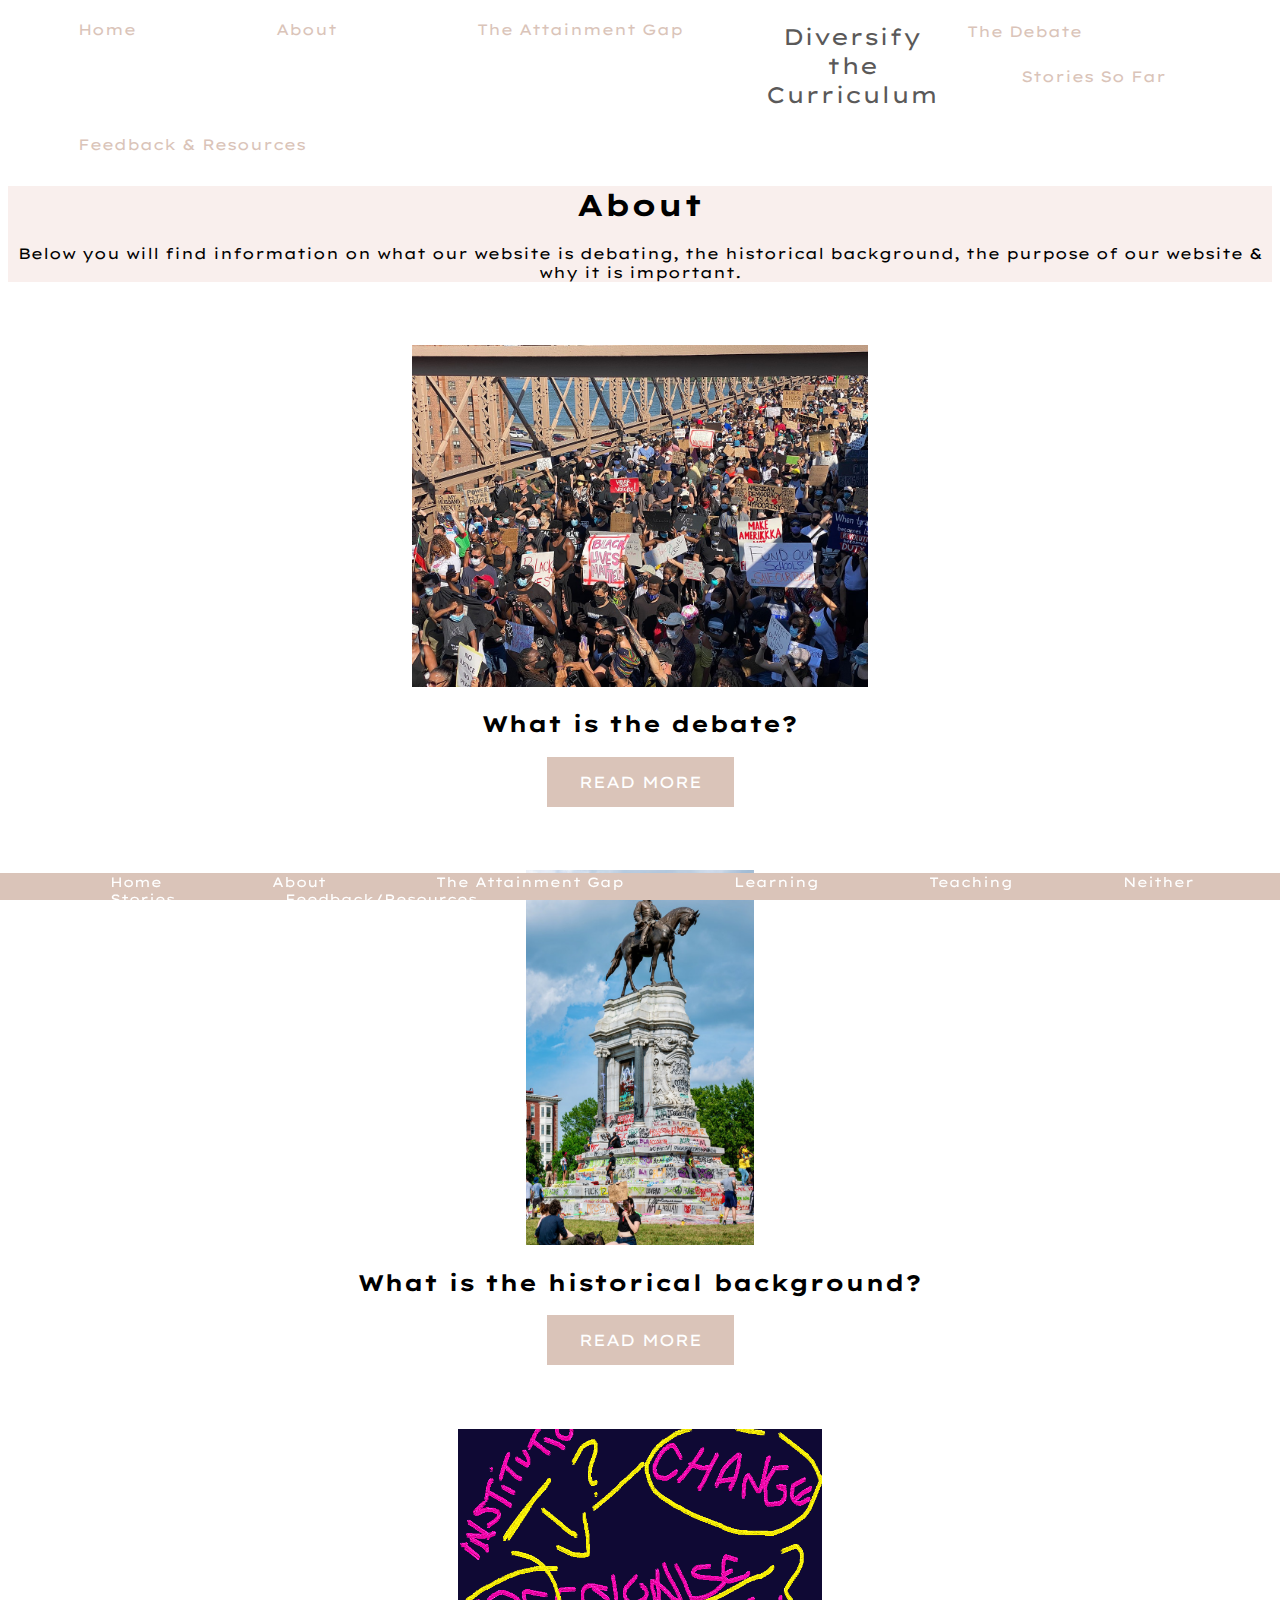
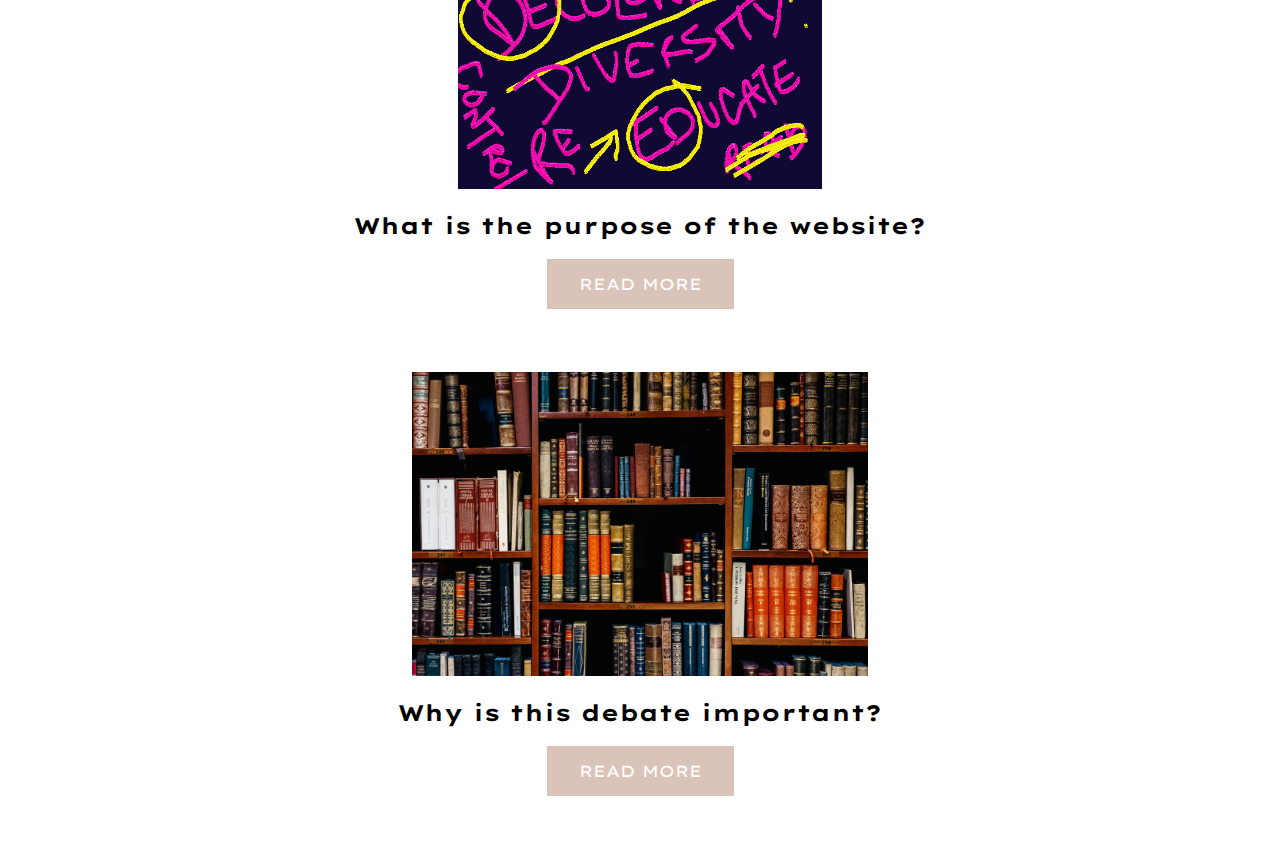
<file: 2258255M/about.html>
<!Doctype html>
<html lang="en">
<head>
  <meta charset="utf-8">
  <meta name="viewport" content="width=device-width, initial-scale=1.0">
  <title>Decolonising Higher Education Insitutions</title>
  <link rel="stylesheet" type="text/css" href="css.css"/>
  <link rel="preconnect" href="https://fonts.gstatic.com">
  <link href="https://fonts.googleapis.com/css2?family=Lexend+Mega&display=swap" rel="stylesheet">
</head>

<body> 

<!-- navigation bar -->
<div class="navbar">
  <a href="index.html">Home</a>
  <a href="about.html">About</a>
  <a href="attainmentgap.html">The Attainment Gap</a>
  <div id="changeText">Diversify<br>the<br>Curriculum</div>
  <div class="dropdown">
    <button class="dropbtn">The Debate
      <i class="fa fa-caret-down"></i>
    </button>
    <div class="dropdown-content">
      <a href="readinglist.html">Learning</a>
      <a href="teaching.html">Teaching</a>
       <a href="neither.html">Neither</a>
    </div>
  </div>
  <a href="stories.html">Stories So Far</a>
  <a href="feedback.html">Feedback & Resources</a>
</div>



<!--heading-->

<div class="container">
  <h1>About</h1>
    <p>Below you will find information on what our website is debating, the historical background, the purpose of our website & 
    why it is important.
    </p>
</div>

<!--what is the debate-->

<div class="story1">
<img src="image/protest.jpg" alt="blm protest">
<h2>What is the debate?</h2>
    <button onclick="myFunction4()">READ MORE</button>
    <p id="reveal4"></p>
</div>


<!--history-->

<div class="story2">
    <img src="image/statue.png" alt="colonial statue with graffiti all over it">
    <h2>What is the historical background?</h2>
        <button onclick="myFunction5()">READ MORE</button>
        <p id="reveal5"></p>
    </div>


<!--purpose-->
  

<div class="story3">
  <img src="image/decolonisedesign.png" alt="graphic of buzzwords">
  <h2>What is the purpose of the website?</h2>
      <button onclick="myFunction6()">READ MORE</button>
      <p id="reveal6"></p>
  </div>


<!--important-->

<div class="story1">
  <img src="image/library.jpg" alt="bookshelf">
  <h2>Why is this debate important?</h2>
      <button onclick="myFunction7()">READ MORE</button>
      <p id="reveal7"></p>
  </div>







    <footer>
      <div class="footer">
        <a href="index.html">Home</a>
        <a href="about.html">About</a>
        <a href="attainmentgap.html">The Attainment Gap</a>
            <a href="readinglist.html">Learning</a>
            <a href="teaching.html">Teaching</a>
             <a href="neither.html">Neither</a>
        <a href="stories.html">Stories</a>
        <a href="feedback.html">Feedback/Resources</a>
      </div>
    </footer>
    

    <script src="myscript.js"></script>
</body>
</html>
</file>
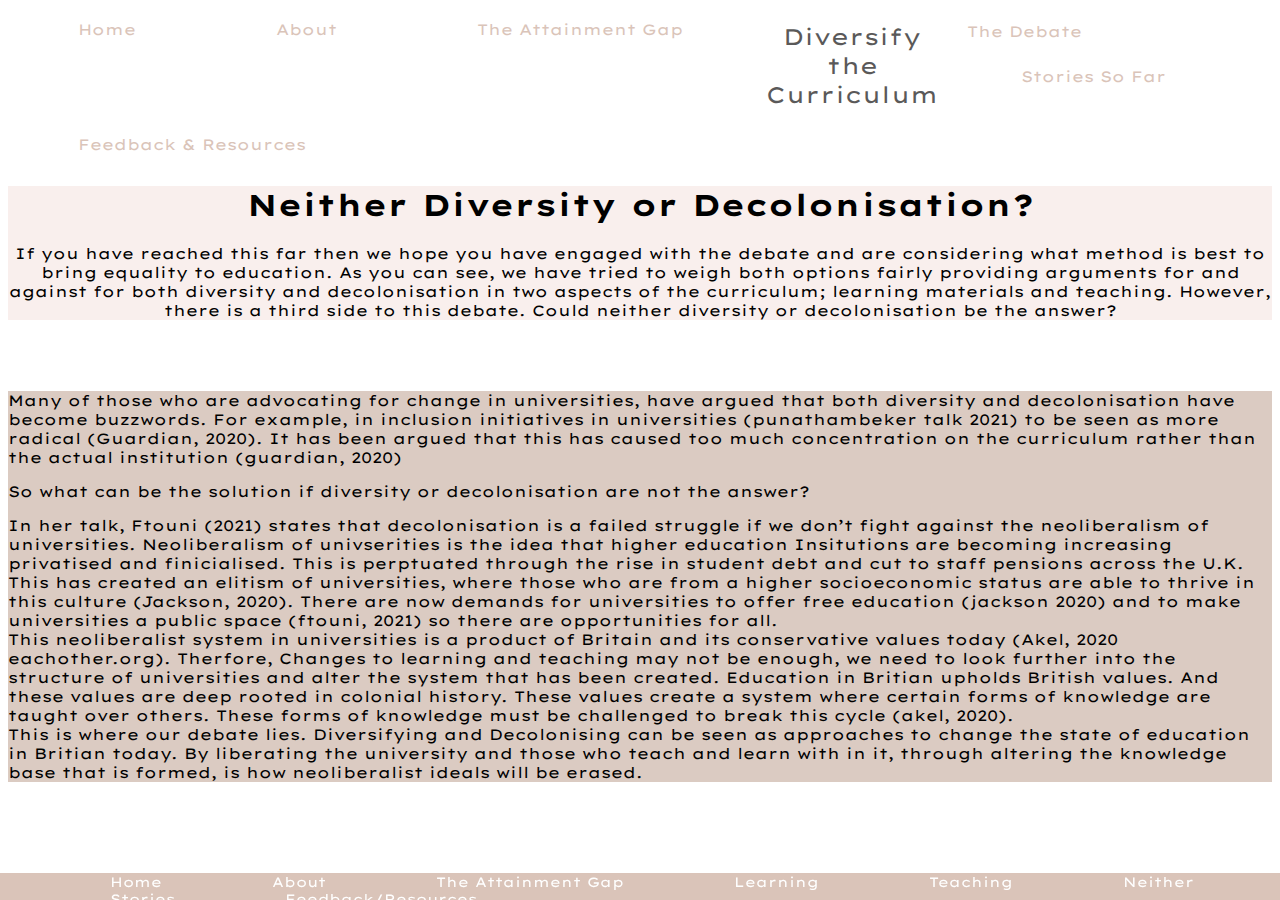
<file: 2258255M/neither.html>
<!Doctype html>
<html lang="en">
<head>
  <meta charset="utf-8">
  <meta name="viewport" content="width=device-width, initial-scale=1.0">
  <title>Decolonising Higher Education Insitutions</title>
  <link rel="stylesheet" type="text/css" href="css.css"/>
  <link rel="preconnect" href="https://fonts.gstatic.com">
  <link href="https://fonts.googleapis.com/css2?family=Lexend+Mega&display=swap" rel="stylesheet">
</head>

<body> 

<!-- navigation bar -->
<div class="navbar">
  <a href="index.html">Home</a>
  <a href="about.html">About</a>
  <a href="attainmentgap.html">The Attainment Gap</a>
  <div id="changeText">Diversify<br>the<br>Curriculum</div>
  <div class="dropdown">
    <button class="dropbtn">The Debate
      <i class="fa fa-caret-down"></i>
    </button>
    <div class="dropdown-content">
      <a href="readinglist.html">Learning</a>
      <a href="teaching.html">Teaching</a>
       <a href="neither.html">Neither</a>
    </div>
  </div>
  <a href="stories.html">Stories So Far</a>
  <a href="feedback.html">Feedback & Resources</a>
</div>



<!--heading-->

<div class="container">
  <h1>Neither Diversity or Decolonisation?</h1>
    <p>If you have reached this far then we hope you have engaged with the debate and are considering what method is best to bring equality
    to education. As you can see, we have tried to weigh both options fairly providing arguments for and against for both diversity
    and decolonisation in two aspects of the curriculum; learning materials and teaching. However, there is a third side to this debate.
    Could neither diversity or decolonisation be the answer?</p>
</div>

<br>
<br>
<br>
<br>

<div class="diverse">
  <p>Many of those who are advocating for change in universities, have argued that both diversity and decolonisation have become buzzwords.
    For example, in inclusion initiatives in universities (punathambeker talk 2021) to be seen as more radical (Guardian, 2020).
    It has been argued that this has caused too much concentration on the curriculum rather than the actual institution (guardian, 2020)</p>
    <p>So what can be the solution if diversity or decolonisation are not the answer?</p>
    <p>In her talk, Ftouni (2021) states that decolonisation is a failed struggle if we don’t fight against the neoliberalism of universities.
    Neoliberalism of univserities is the idea that higher education Insitutions are becoming increasing privatised and finicialised. 
    This is perptuated through the rise in student debt and cut to staff pensions across the U.K. This has created an elitism of 
    universities, where those who are from a higher socioeconomic status are able to thrive in this culture (Jackson, 2020). There are now
    demands for universities to offer free education (jackson 2020) and to make universities a public space (ftouni, 2021) so there are
    opportunities for all.</br>
    This neoliberalist system in universities is a product of Britain and its conservative values today (Akel, 2020 eachother.org).
    Therfore, Changes to learning and teaching may not be enough, we need to look further into the structure of universities and 
    alter the system that has been created. Education in Britian upholds British values. And these values are deep rooted in colonial history.
    These values create a system where certain forms of knowledge are taught over others. These forms of knowledge must be challenged to
    break this cycle (akel, 2020).<br>
    This is where our debate lies. Diversifying and Decolonising can be seen as approaches to change the state of education in Britian today.
    By liberating the university and those who teach and learn with in it, through altering the knowledge base that is formed, is how 
    neoliberalist ideals will be erased.</p> 
</div>
  


<footer>
  <div class="footer">
    <a href="index.html">Home</a>
    <a href="about.html">About</a>
    <a href="attainmentgap.html">The Attainment Gap</a>
        <a href="readinglist.html">Learning</a>
        <a href="teaching.html">Teaching</a>
         <a href="neither.html">Neither</a>
    <a href="stories.html">Stories</a>
    <a href="feedback.html">Feedback/Resources</a>
  </div>
</footer>



<script src="myscript.js"></script>
</body>
</html>
</file>
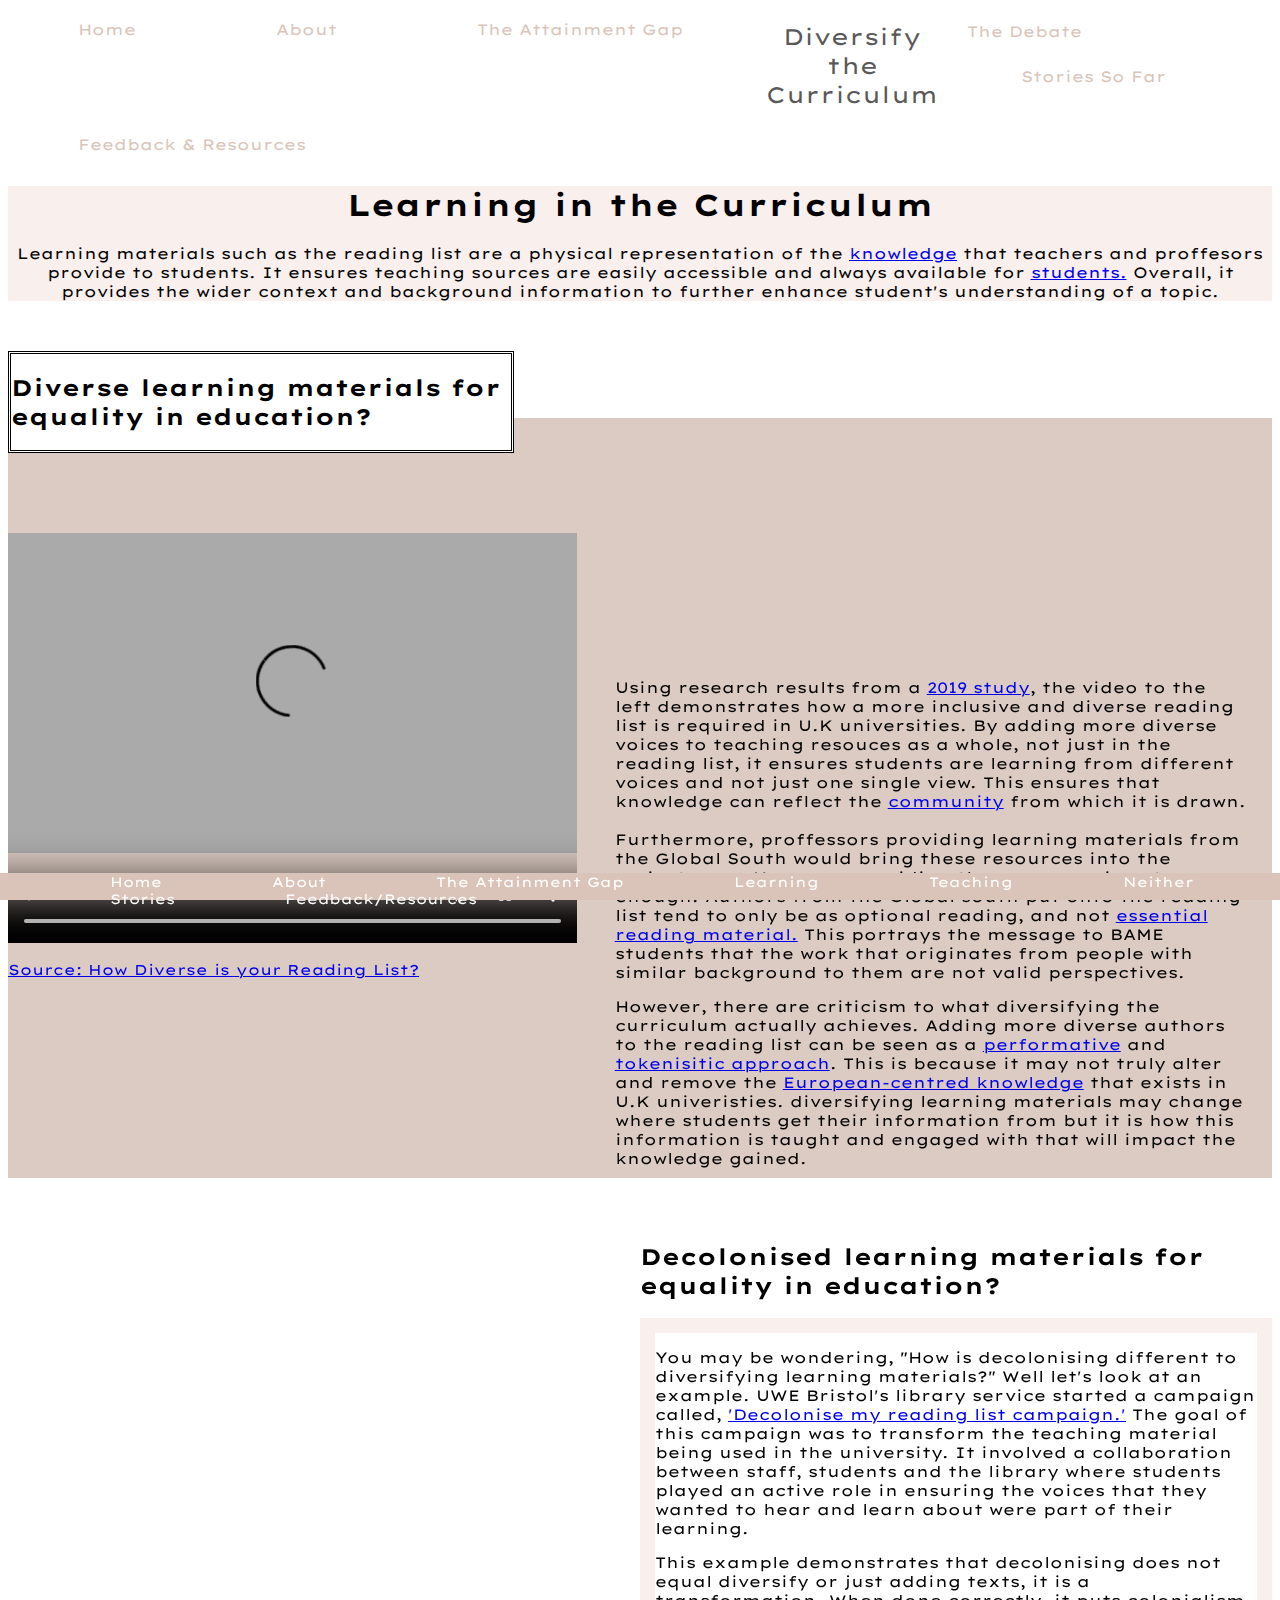
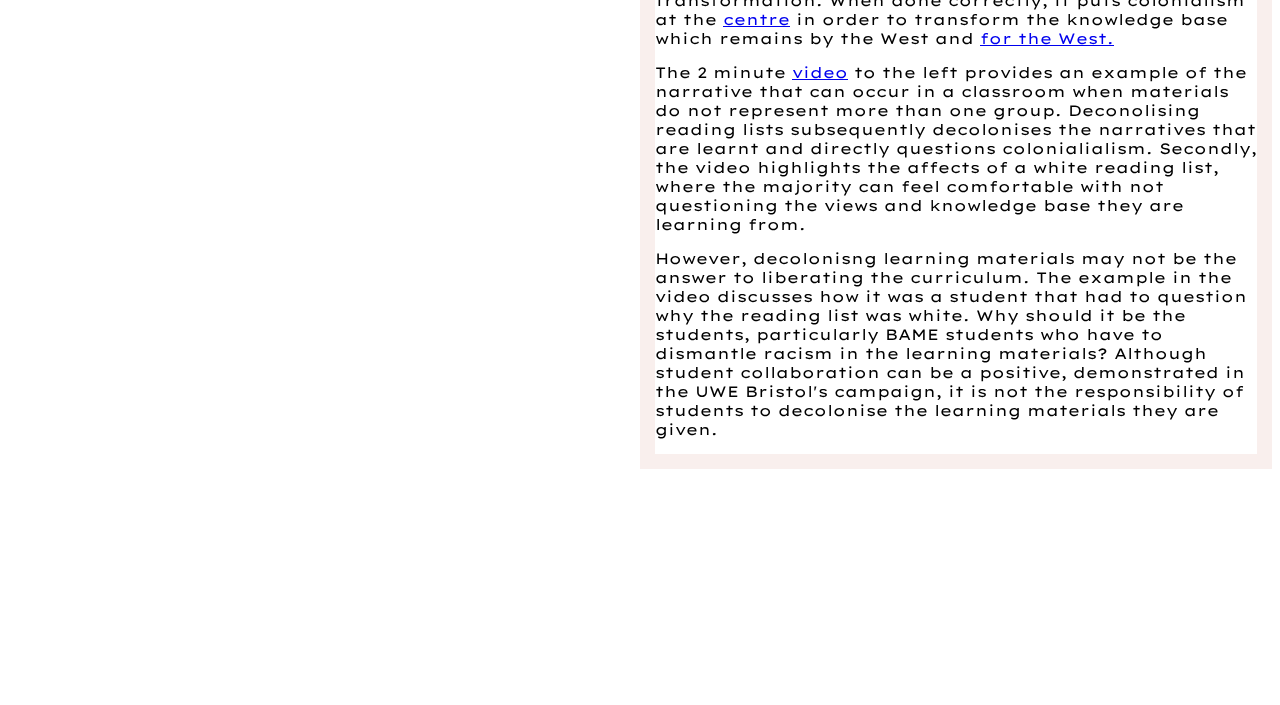
<file: 2258255M/readinglist.html>
<!Doctype html>
<html lang="en">
<head>
  <meta charset="utf-8">
  <meta name="viewport" content="width=device-width, initial-scale=1.0">
  <title>Decolonising Higher Education Insitutions</title>
  <link rel="stylesheet" type="text/css" href="css.css"/>
  <link rel="preconnect" href="https://fonts.gstatic.com">
  <link href="https://fonts.googleapis.com/css2?family=Lexend+Mega&display=swap" rel="stylesheet">
</head>

<body> 

<!-- navigation bar -->
<div class="navbar">
  <a href="index.html">Home</a>
  <a href="about.html">About</a>
  <a href="attainmentgap.html">The Attainment Gap</a>
  <div id="changeText">Diversify<br>the<br>Curriculum</div>
  <div class="dropdown">
    <button class="dropbtn">The Debate
      <i class="fa fa-caret-down"></i>
    </button>
    <div class="dropdown-content">
      <a href="readinglist.html">Learning</a>
      <a href="teaching.html">Teaching</a>
       <a href="neither.html">Neither</a>
    </div>
  </div>
  <a href="stories.html">Stories So Far</a>
  <a href="feedback.html">Feedback & Resources</a>
</div>



<!--heading-->

<div class="container">
  <h1>Learning in the Curriculum</h1>
  <p>Learning materials such as the reading list are a physical representation of the <a href="https://link.springer.com/article/10.1007/s10734-019-00446-9">knowledge</a> that teachers and proffesors provide to students.
    It ensures teaching sources are easily accessible and always available for <a href="https://www.gla.ac.uk/myglasgow/library/staff/readinglists/">students.</a> Overall, it provides the 
    wider context and background information to further enhance student's understanding of a topic.</p>
</div>

<!--diversity question-->

<div class="diversetitle">
<h2>Diverse learning materials for equality in education?</h2>
</div>

<!---diversity argument-->

<div class="diverse">
<div class="diversemedia">
  <video controls loop>
      <source src="video/readingliststat.mp4" type="video/mp4">
  </video>
  </div>

  <!--link to journal article source-->
<div class="sourcelink">
  <p><a href="https://link.springer.com/article/10.1007/s10734-019-00446-9">
      Source: How Diverse is your Reading List?</a></p>
  </div>

  <div class="diversetext">
   <p>Using research results from a <a href="https://link.springer.com/article/10.1007/s10734-019-00446-9">2019 study</a>, the video to the left demonstrates how a more inclusive and diverse reading list is required in U.K universities. 
    By adding more diverse voices to teaching resouces as a whole, not just in the reading list, it ensures students are learning from different voices and not just one single view. This ensures that knowledge can reflect
     the <a href="https://link.springer.com/article/10.1007/s10734-019-00446-9">community</a> from which it is drawn.<br><br>
    Furthermore, proffessors providing learning materials from the Global South would bring these resources into the mainstream. However, providing these sources is not enough. Authors from the Global south
    put onto the reading list tend to only be as optional reading, and not <a href="https://www.youtube.com/watch?v=Dscx4h2l-Pk">essential reading material.</a>
    This portrays the message to BAME students that the work that originates from people with similar background to them are not valid perspectives.</p>
  <p>However, there are criticism to what diversifying the curriculum actually achieves. Adding more diverse authors to the reading list can be seen as a <a href= "https://monishaissano.medium.com/what-are-the-demands-of-decolonising-uk-universities-291a986c27a4performative">performative</a> and <a href="https://www.youtube.com/watch?v=Dscx4h2l-Pk">tokenisitic approach</a>. 
    This is because it may not truly alter and remove the <a href="https://eachother.org.uk/decolonising-the-curriculum-what-it-really-means/">European-centred knowledge</a> that exists in U.K univeristies. diversifying learning materials may change where students get their information from but it is how this information is taught and engaged with that will impact the knowledge gained.</p>
  </div>
</div>
  

<!--decolonsing question-->

<div class="decolonisetitle">
<h2>Decolonised learning materials for equality in education?</h2>
</div>

<!--Decolonising argument-->

  <div class="decolonisetext">
    <p>You may be wondering, "How is decolonising different to diversifying learning materials?" Well let's look at an example.
       UWE Bristol's library service started a campaign called, <a href="https://www.uwe.ac.uk/study/library/our-libraries/library-activities-and-groups/decolonising-your-library">'Decolonise my reading list campaign.'</a>
      The goal of this campaign was to transform the teaching material being used in the university. It involved a collaboration between staff, students and the library where students played an active role in ensuring the
      voices that they wanted to hear and learn about were part of their learning.</p>
    <p>This example demonstrates that decolonising does not equal diversify or just adding texts, it is a transformation. When done correctly, it puts colonialism at the <a href="https://camri.ac.uk/blog/articles/decolonising-the-curriculum-which-curriculum-how-and-by-whom/">centre</a> in order to 
      transform the knowledge base which remains by the West and <a href="https://link.springer.com/article/10.1007/s10734-019-00446-9">for the West.</a></p>
    <p>The 2 minute <a href="http://www.dtmh.ucl.ac.uk/videos/curriculum-white/">video</a> to the left provides an example of the narrative that can occur in a classroom when materials do not represent 
      more than one group. Deconolising reading lists subsequently decolonises the narratives that are learnt and directly questions colonialialism.
      Secondly, the video highlights the affects of a white reading list, where the majority can feel comfortable with not questioning the views and knowledge base they are learning from.</p>
      <p>However, decolonisng learning materials may not be the answer to liberating the curriculum. The example in the video discusses how it was a student that had to question why the reading list was white. Why should it be the students, particularly BAME students who have 
        to dismantle racism in the learning materials? Although student collaboration can be a positive, demonstrated in the UWE Bristol's campaign,
        it is not the responsibility of students to decolonise the learning materials they are given.</p>
      </div>
    

  <div class="decolonisemedia">
    <iframe src="http://www.youtube.com/embed/Dscx4h2l-Pk?rel=0&start=383&end=461&autoplay=0" frameborder="0" allowfullscreen>
    </iframe>
  </div>


  <footer>
    <div class="footer">
      <a href="index.html">Home</a>
      <a href="about.html">About</a>
      <a href="attainmentgap.html">The Attainment Gap</a>
          <a href="readinglist.html">Learning</a>
          <a href="teaching.html">Teaching</a>
           <a href="neither.html">Neither</a>
      <a href="stories.html">Stories</a>
      <a href="feedback.html">Feedback/Resources</a>
    </div>
  </footer>

<script src="myscript.js"></script>
</body>
</html>
</file>
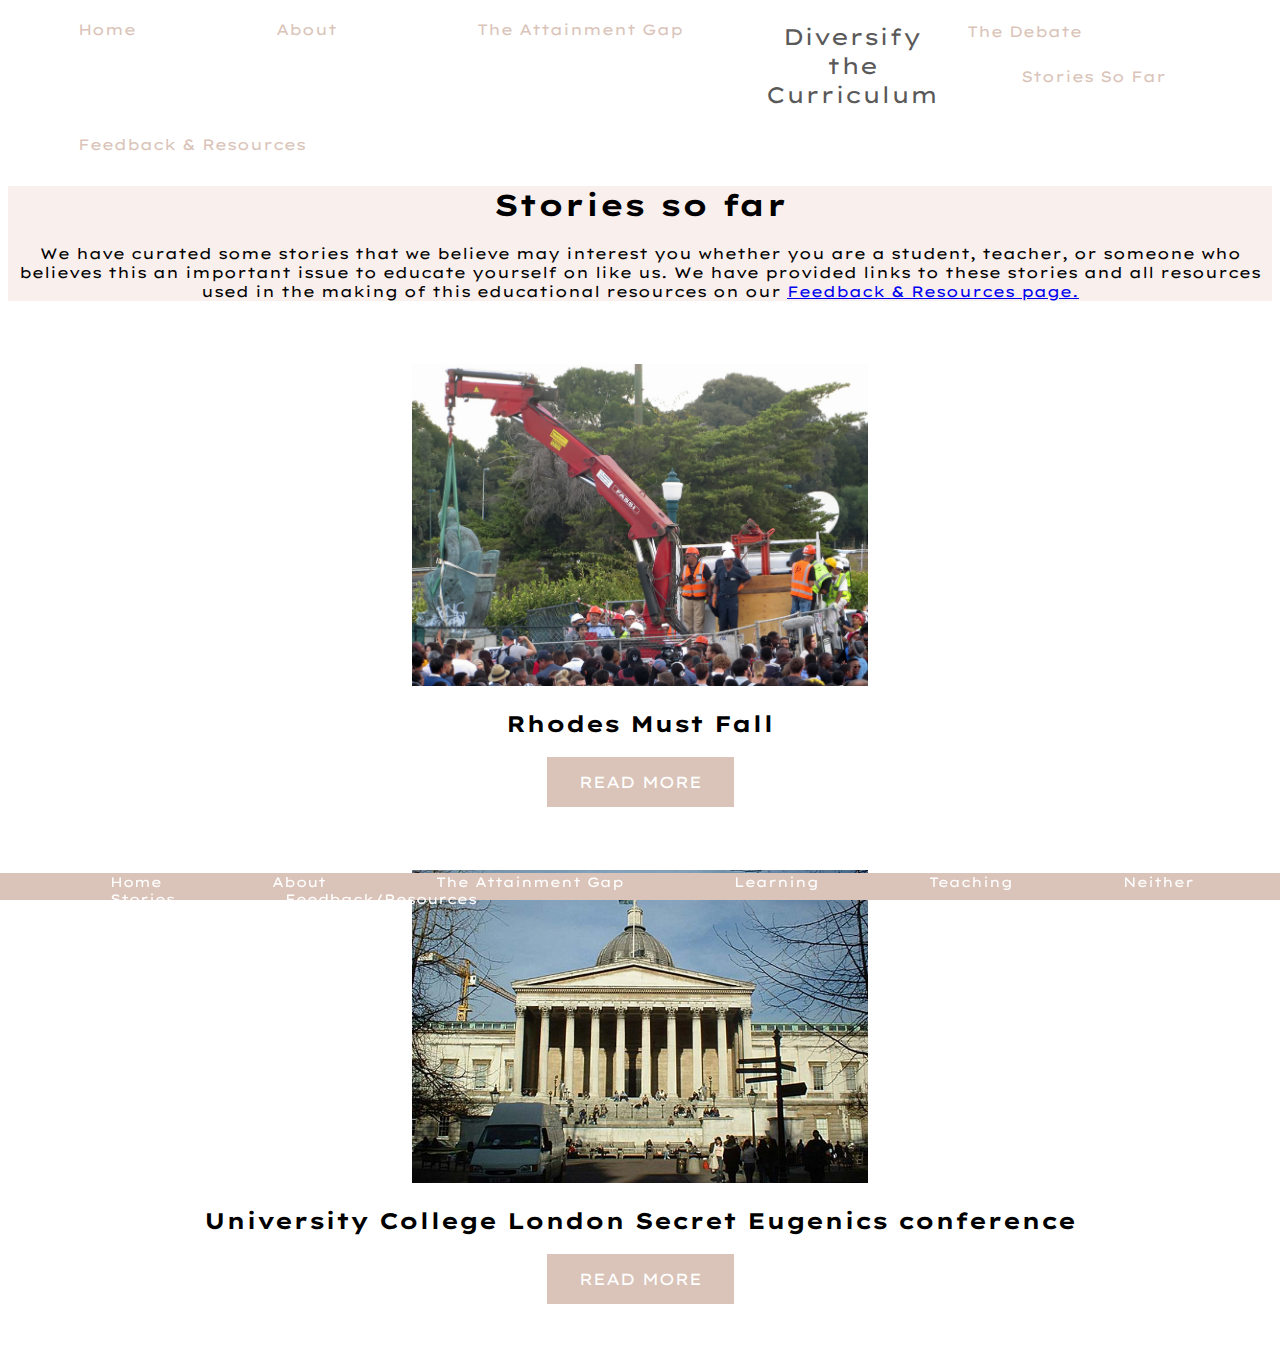
<file: 2258255M/stories.html>
<!Doctype html>
<html lang="en">
<head>
  <meta charset="utf-8">
  <meta name="viewport" content="width=device-width, initial-scale=1.0">
  <title>Decolonising Higher Education Insitutions</title>
  <link rel="stylesheet" type="text/css" href="css.css"/>
  <link rel="preconnect" href="https://fonts.gstatic.com">
  <link href="https://fonts.googleapis.com/css2?family=Lexend+Mega&display=swap" rel="stylesheet">
</head>

<body> 

<!-- navigation bar -->
<div class="navbar">
  <a href="index.html">Home</a>
  <a href="about.html">About</a>
  <a href="attainmentgap.html">The Attainment Gap</a>
  <div id="changeText">Diversify<br>the<br>Curriculum</div>
  <div class="dropdown">
    <button class="dropbtn">The Debate
      <i class="fa fa-caret-down"></i>
    </button>
    <div class="dropdown-content">
      <a href="readinglist.html">Learning</a>
      <a href="teaching.html">Teaching</a>
       <a href="neither.html">Neither</a>
    </div>
  </div>
  <a href="stories.html">Stories So Far</a>
  <a href="feedback.html">Feedback & Resources</a>
</div>


<!--heading-->

<div class="container">
  <h1>Stories so far</h1>
    <p>We have curated some stories that we believe may interest you whether you are a student, teacher, or someone who 
        believes this an important issue to educate yourself on like us. We have provided links to these stories and all 
        resources used in the making of this educational resources on our <a href="feedback.html">Feedback & Resources page.</a></p>
</div>

<!--Rhodes must fall-->

<div class="story1">
<img src="image/rhodes.jpg" alt="rhodes statue in University of Cape Town coming down">
<h2>Rhodes Must Fall</h2>
    <button onclick="myFunction1()">READ MORE</button>
    <p id="reveal1"></p>
</div>


<!--eugenics story-->

<div class="story1">
    <img src="image/ucl.jpg" alt="university college london">
    <h2>University College London Secret Eugenics conference </h2>
        <button onclick="myFunction2()">READ MORE</button>
        <p id="reveal2"></p>
    </div>


    <footer>
      <div class="footer">
        <a href="index.html">Home</a>
        <a href="about.html">About</a>
        <a href="attainmentgap.html">The Attainment Gap</a>
            <a href="readinglist.html">Learning</a>
            <a href="teaching.html">Teaching</a>
             <a href="neither.html">Neither</a>
        <a href="stories.html">Stories</a>
        <a href="feedback.html">Feedback/Resources</a>
      </div>
    </footer>




<script src="myscript.js"></script>
</body>
</html>
</file>
<file: 2258255M/css.css>
body {
	font-family: 'Lexend Mega', sans-serif;
	font-size: 0.94rem;
}


/* Navbar container */
.navbar {
	overflow: hidden;
  }
  
  /* Links inside the navbar */
  
  @media screen and ( min-width: 801px ) {
  .navbar a {
	float: left;
	color: rgb(218,196,185);
	text-align: center;
	padding: 12px 70px;
	text-decoration: none;
	cursor: pointer;
  }
  }


@media screen and ( max-width: 800px ) {
	.navbar a {
  float: none;
	display: block;
	text-align: left;
	width: 100%;
	color: rgb(218,196,185);
	margin: 0;
	padding: 14px;
	text-decoration: none;
  }
}

 @media screen and ( min-width: 801px ) {
#changeText {
	float: left;
	color: rgb(90, 89, 89);
	font-size: 1.5em;
	text-align: center;
	padding: 14px 13px;
	text-decoration: none;
  }
 }
  
  /* The dropdown container */
  .dropdown {
	float: left;
	overflow: hidden;
  }
  
 
  @media screen and ( max-width: 800px ) {
	#changeText {
	float: none;
	display: block;
	color: rgb(90, 89, 89);
	padding: 14px;
	text-decoration: none;
	text-align: left;
	margin:0;
	  }
}

@media screen and ( max-width: 800px ) {
	.dropdown { 
		float: none;
	overflow: hidden;
	}
}



  /* Dropdown button */
  .dropdown .dropbtn {
	border: none;
	outline: none;
	color: rgb(218,196,185);
	padding: 14px 16px;
	background-color: white;
	font-size: 0.94rem;
	font-family: 'Lexend Mega', sans-serif; 
	margin: 0; 
  }
  
  .navbar a:hover, .dropdown:hover .dropbtn {
  color: white;
  background-color: rgb(218,196,185);
  }
  
  /* Dropdown content */
  .dropdown-content {
	display: none;
	position: absolute;
	background-color: #f9f9f9;
	min-width: 160px;
	box-shadow: 0px 8px 16px 0px rgba(0,0,0,0.2);
	z-index: 1;
  }
  
  /* Links inside the dropdown */
  .dropdown-content a {
	float: none;
	color: rgb(218,196,185);
	padding: 12px 16px;
	text-decoration: none;
	display: block;
	text-align: left;
  }
  
  /* Add a grey background color to dropdown links on hover */
  .dropdown-content a:hover {
	background-color: #ddd;
  }
  
  /* Show the dropdown menu on hover */
  .dropdown:hover .dropdown-content {
	display: block;
  }




/*Home Page*/
#slideshowvideo {
	width:100%;
 	height: 500px;
}


#slideshow1 {
	background-color: rgb(218,196,185);
	color: white;
	font-family: inherit;
	border: none;
	padding: 15px 32px;
	text-align: center;
	text-decoration: none;
	display: inline-block;
	font-size: 16px;
	margin: 0% 0% 0% 42%;
	cursor: pointer;
}

@media screen and ( max-width: 800px ) {
	#slideshow1 { 
		width: 30%;
		height:auto;
		margin: 0;
	 }
  }


#slideshow2 {
	background-color: rgb(218,196,185);
	color: white;
	font-family: inherit;
	border: none;
	padding: 15px 32px;
	text-align: center;
	text-decoration: none;
	display: inline-block;
	font-size: 16px;
	cursor: pointer;

}

@media screen and ( max-width: 800px ) {
	#slideshow2 { 
		width: 30%;
		height:auto;
		margin: 0;
	 }
  }



/*Attainment gap page*/

  @media screen and ( min-width: 801px ) {
.attainmentvideo iframe {
	width:30%;
	margin: 0% 0% 0% 35%;

}

}

@media screen and ( max-width: 801px ) {
	.attainmentvideo iframe { 
		width: 100%;
		height:auto;
		margin: 0;
	 }
  }
 

  @media screen and ( min-width: 801px ) {
.attainmentgraph img {
	box-sizing:border-box;
	height: 480px;
	width: 50%;
	margin: 6% 0% 0% 0%;
}
 }


@media screen and ( max-width: 800px ) {
	.attainmentgraph img { 
		width: 100%;
		height:auto;
	 }
  }

.explainbox {
	background-color:rgb(219,203,194);
	box-sizing:border-box;
	height: auto;
	width: 50%;
	padding: 1%;
	margin: -32% 0% 0% 50%;
  }


  @media screen and ( min-width: 801px ) {
.explainbox {
	background-color:rgb(219,203,194);
	box-sizing:border-box;
	height: auto;
	width: 50%;
	padding: 1%;
	margin: -25% 0% 0% 50%;
  }
  }

  .explainbox p {
	font-size: 0.82rem;
}

  @media screen and ( max-width: 800px ) {
	.explainbox { 
		background-color:rgb(219,203,194);
		box-sizing:border-box;
		width: 100%;
		height:auto;
		margin: 0;
	 }
  }
  

.sourcelink {
	font-size: 0.9rem;
	margin: 0% 0% 0% 0%;
}

#slideshowtitle {
	color: rgb(49, 48, 48); 
	margin: 10% 0% 0% 1%;
}

/*external css for slideshow*/
flickity.css  {
-webkit-box-sizing: border-box;
  box-sizing: border-box;
}



.gallery {
  background: white;
}

.gallery-cell {
  width: 100%;
  height: auto;
  margin-right: 10px;
  background-color: rgb(249,239,237);
  counter-increment: gallery-cell;
}

@media screen and ( min-width: 768px ) {
	.gallery-cell { width: 50%}
  }
  @media screen and ( min-width: 768px ) {
	.gallery-cell { height: 400px}
  }


/* cell number */
.gallery-cell:before {
  display: block;
  text-align: center;
  line-height: 200px;
  font-size: 80px;
  color: rgb(15, 15, 15);
}


/*Debate pages*/

.container {
	box-sizing: border-box;
	height:auto;
	width:100%;
	background-color: rgb(249,239,237);
	color:black;
	text-align: center;
}

.diverse {
	box-sizing:border-box;
	height: auto;
	width: 100%;
	background-color: rgb(219,203,194);
	margin-top: -35px;

}

 @media screen and ( min-width: 801px ) {
.diversetitle {
	box-sizing:border-box;
	height: auto;
	width: 40%;
	border-style:double;
	border-color: black;
	margin-top: 50px;
	background-color: white;
	position: relative;

}
 }

@media screen and (max-width: 800px) {
	.diversetitle {
		box-sizing:border-box;
		height: auto;
		width: 100%;
		border-style:double;
	border-color: black;
	margin-top: 50px;
	background-color: white;
	position: relative;
	}
	
}

@media screen and ( min-width: 801px ) {
.diversemedia video {
	box-sizing:border-box;
	height: 500px;
	width: 45%;
	margin-top: 2%;
}
}

@media screen and (max-width: 800px) {
	.diversemedia video { width: 100% }
	
}

 @media screen and ( min-width: 801px ) {
.diversetext  {
	box-sizing:border-box;
	height: 500px;
	width: 50%;
	margin: -25% 0% 0% 48%;

}
}

@media screen and (max-width: 800px) {
	.diversetext { 
		width: 100%;
		margin: 0;
		height: auto;
	}
	
}


/*learning page*/

 @media screen and ( min-width: 801px ) {
.decolonisemedia {
	box-sizing:border-box;
	height: auto;
	width: 70%;
	margin: -8% 0% 0% 10%;

}
 }

@media screen and (max-width: 800px) {
	.decolonisemedia { 
		width: 100%;
		margin: 0;
	}
	
}

.decolonisetitle {
	margin: 5% 0% 0% 50%;
}

@media screen and (max-width: 768px) {
	.decolonisetitle { 
		width: 100%;
		margin: 0;
	
	}
	
}

.decolonisetext {
	box-sizing:border-box;
	width: 50%;
	height: auto;
	border-style: solid;
	border-color: rgb(249,239,237);
	border-width: 15px;
	margin: 0% 0% 0% 50%;
}

@media screen and (max-width: 768px) {
	.decolonisetext { 
		width: 100%;
		margin: 0;
	}
	
}


/*teaching page*/

.decolonisemedia1 video {
	height: 100px;
	width: 30%;
	margin: 300px 0px 0px 200px;
}

@media screen and (max-width: 768px) {
	.decolonisemedia1 video { 
		width: 100%;
		margin: 0;
	 }
	
}

.decolonisemedia2 video {
	height: 100px;
	width: 30%;
	margin: 200px 0px 0px 200px;

}

@media screen and (max-width: 768px) {
	.decolonisemedia2 video { 
		width: 100%;
		margin: 0;
	 }
	
	
}

@media screen and ( min-width: 801px ) {
.decolonisetitle1 {
	margin: -30% 0% 0% 49%;
}
}

@media screen and (max-width: 800px) {
	.decolonisetitle1 { 
		width: 100%;
		margin: 0;
	
	}
	
}

@media screen and ( min-width: 801px ) {
.decolonisetext1 {
	box-sizing:border-box;
	width: 50%;
	height: auto;
	border-style: solid;
	border-color: rgb(249,239,237);
	border-width: 15px;
	margin: 0% 0% 0% 50%;
}
}

@media screen and (max-width: 800px) {
	.decolonisetext1 { 
		width: 100%;
		margin: 0;
		border-style: solid;
	border-color: rgb(249,239,237);
	border-width: 15px;
}
	
}


/* Footer */

@media screen and ( min-width: 801px ) {
.footer {
	position: fixed;
	left: 0;
	bottom: 0;
	width: 100%;
	height: 3%;
	background-color: rgb(218,196,185);
	color: white;
	text-align: center;
}
}
@media screen and ( min-width: 801px ) {
.footer a {
    float: left;
    color: white;
	font-size: 0.9em;
    text-decoration: none;
    padding-left: 110px;
}
}

@media screen and (max-width: 800px) {
	.footer { 
		width: 100%;
		margin: 0;
		height: 3%;
		background-color: rgb(218,196,185);
		color: white;
	}
	
}

@media screen and (max-width: 800px) {
	.footer a { 
		padding: 3px;
		color: white;
    text-decoration: none;
	font-size: 0.43em;
	}
	
}

/*Stories and about Page*/

.story1 {
	text-align: center;
	margin: 5%;
}

.story1 img {
	width: 40%;
	height: 40%;
}

@media screen and ( max-width: 768px ) {
	.story1 img { 
		margin: 0;
		width: 100%;
		height: auto;
	}
  }

.story2 {
	text-align: center;
	margin: 5%;
}

.story2 img {
	width:20%;
	height:20%;
}


@media screen and ( max-width: 768px ) {
	.story2 img { 
		margin: 0;
		width: 50%;
		height: auto;
	}
  }

  .story3 {
	text-align: center;
	margin: 5%;
}

.story3 img {
	width:32%;
	height:25%;
}


@media screen and ( max-width: 768px ) {
	.story3 img { 
		margin: 0;
		width: 80%;
		height: auto;
	}
  }


.story1 button {
	background-color: rgb(218,196,185);
	color: white;
	font-family: inherit;
	border: none;
	padding: 15px 32px;
	text-align: center;
	text-decoration: none;
	display: inline-block;
	font-size: 16px;
	cursor: pointer;
}


.story2 button {
	background-color: rgb(218,196,185);
	color: white;
	font-family: inherit;
	border: none;
	padding: 15px 32px;
	text-align: center;
	text-decoration: none;
	display: inline-block;
	font-size: 16px;
	cursor: pointer;
}

.story3 button {
	background-color: rgb(218,196,185);
	color: white;
	font-family: inherit;
	border: none;
	padding: 15px 32px;
	text-align: center;
	text-decoration: none;
	display: inline-block;
	font-size: 16px;
	cursor: pointer;
}

/*rhodes must fall*/

#reveal1 {
	background-color: rgb(218,196,185);
	color: black;
	font-family: inherit;
	border: none;
	text-align: center;
	width: 40%;
	height: auto;
	margin: 2% 0% 0% 30%;
}

@media screen and ( max-width: 768px ) {
	#reveal1 { 
		margin: 0;
		width: 100%;
		height: auto;
	}
  }

/*ucl eugenics*/

  #reveal2 {
	background-color: rgb(218,196,185);
	color: black;
	font-family: inherit;
	border: none;
	text-align: center;
	width: 40%;
	height: auto;
	margin: 2% 0% 0% 30%;
}

@media screen and ( max-width: 768px ) {
	#reveal2 { 
		margin: 0;
		width: 100%;
		height: auto;
	}
  }


/*what is the debate*/

#reveal4 {
	background-color: rgb(218,196,185);
	color: black;
	font-family: inherit;
	border: none;
	text-align: center;
	width: 40%;
	height: auto;
	margin: 2% 0% 0% 30%;
}

@media screen and ( max-width: 768px ) {
	#reveal4 { 
		margin: 0;
		width: 100%;
		height: auto;
	}
  }


/*history*/

#reveal5 {
	background-color: rgb(218,196,185);
	color: black;
	font-family: inherit;
	border: none;
	text-align: center;
	width: 40%;
	height: auto;
	margin: 2% 0% 0% 30%;
}

@media screen and ( max-width: 768px ) {
	#reveal5 { 
		margin: 0;
		width: 100%;
		height: auto;
	}
  }
  
/*purpose*/

#reveal6 {
	background-color: rgb(218,196,185);
	color: black;
	font-family: inherit;
	border: none;
	text-align: center;
	width: 40%;
	height: auto;
	margin: 2% 0% 0% 30%;
}

@media screen and ( max-width: 768px ) {
	#reveal6 { 
		margin: 0;
		width: 100%;
		height: auto;
	}
  }

/*important*/


#reveal7 {
	background-color: rgb(218,196,185);
	color: black;
	font-family: inherit;
	border: none;
	text-align: center;
	width: 40%;
	height: auto;
	margin: 2% 0% 0% 30%;
}

@media screen and ( max-width: 768px ) {
	#reveal7 { 
		margin: 0;
		width: 100%;
		height: auto;
	}
  }



/*Feedback Page*/

/*comment box*/
.rform {
	box-sizing:border-box;
	height: auto;
	width: 50%;
	padding: 20px;
	border-style: solid;
	border-color:rgb(171,170,171);
	cursor: pointer;
	margin: 5% 0px 0px 50%;
	
}

@media screen and ( max-width: 768px ) {
	.rform { 
	width:100%;
	margin: 0;
}

}

#name {
	height: 25px;
	width: 50%;
	margin-bottom: 25px;
}

#comment {
	height: 100px;
	width:100%;
	margin-bottom: 20px;
}

.rform legend {
	font-size: 30px;

}

.rform p {
	margin-bottom: 20px;
	
}

#submitbutton {
	height: 30px;
	width: 90px;
	font-size: 15px;
	cursor: pointer;
}

/*microsoft questionaire*/
@media screen and ( min-width: 801px ) {
iframe {
	height: 449px;
	width: 50%;
	margin: -24% 30% 10% 0%;
}
}

@media screen and ( max-width: 800px ) {
	iframe { 
	width: 100%;
	height: 100%;
	margin: 0;
}
  }
  

/*thank you page*/

.thankyoumessage {
	width:50%;
	height:300px;
	font-size: 1.5em;
	color:rgb(90, 89, 89);
	margin: 8% 0% 0% 20%;
	border: solid;
	border-color:rgb(90, 89, 89);
	background-color:rgb(249,239,237);
}


.thankyoumessage { 
	width: 100%;
	height: 100%;
	margin: 0;
}



/*Resources section*/

.accordion {
	background-color: rgb(249,239,237);
	color: black;
	cursor: pointer;
	padding: 18px;
	width: 100%;
	border: none;
	text-align: left;
	outline: none;
	font-size: 15px;
	font-family: inherit;
	transition: 0.4s;
  }
  
  .active, .accordion:hover {
	background-color: #ccc; 
  }
  
  .panel {
	padding: 0 18px;
	display: none;
	background-color: white;
	overflow: hidden;
  }
</file>
